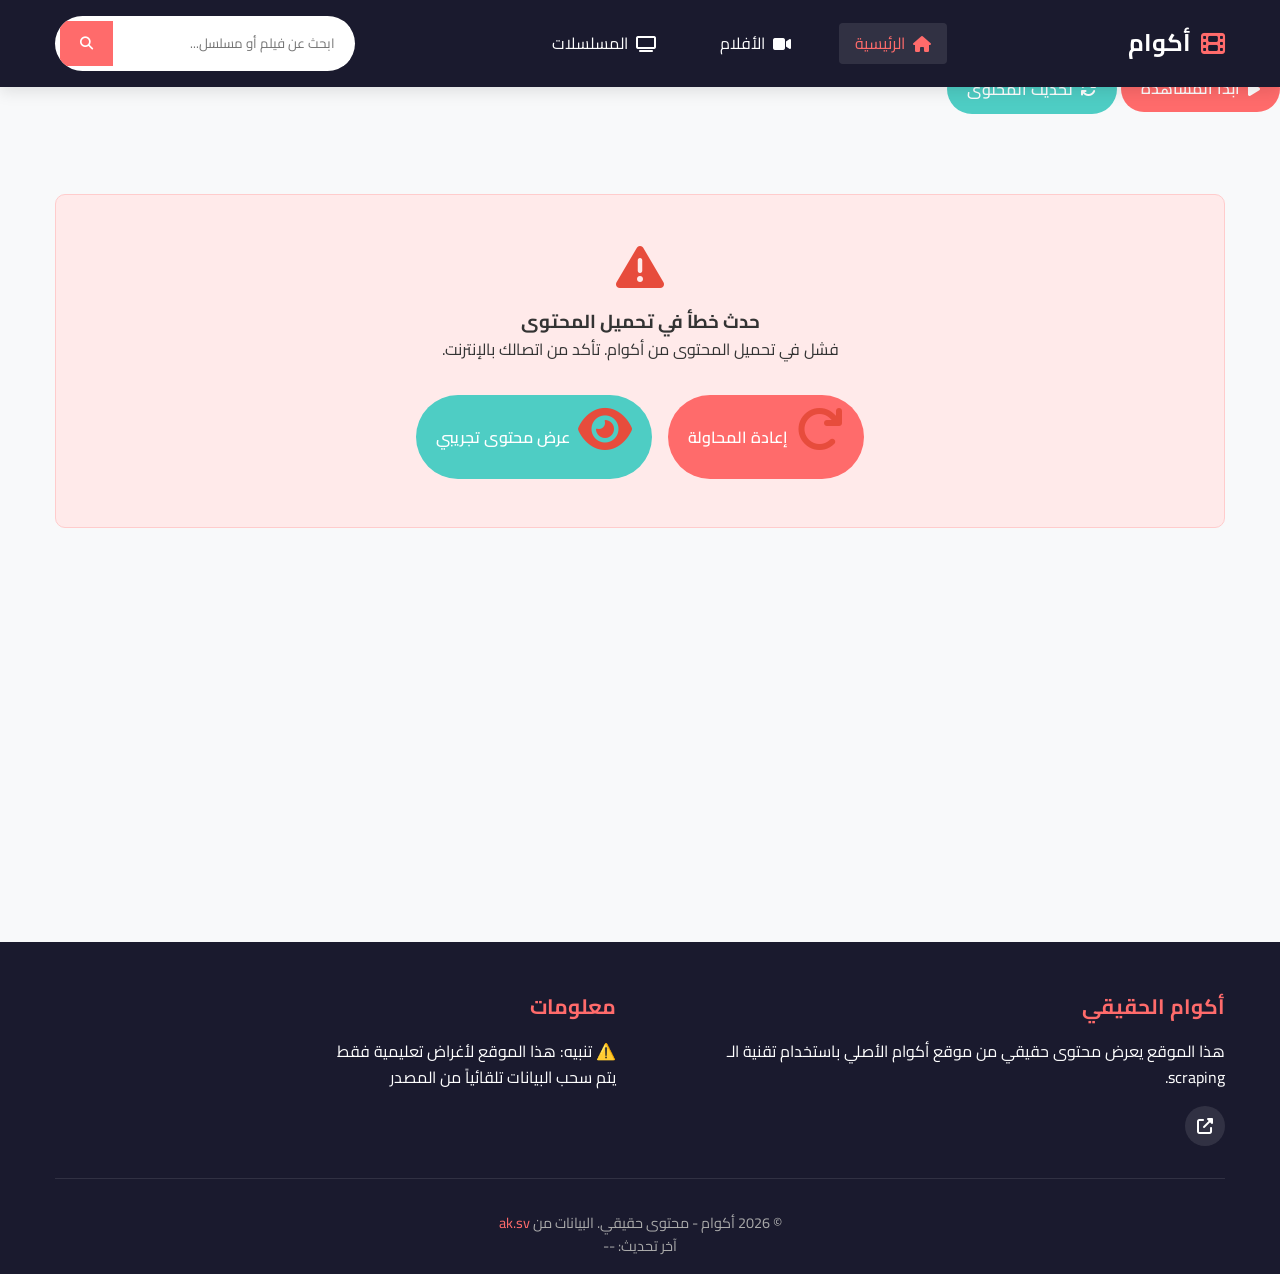
<file: index.html>
<!DOCTYPE html>
<html lang="ar" dir="rtl">
<head>
    <meta charset="UTF-8">
    <meta name="viewport" content="width=device-width, initial-scale=1.0">
    <title>أكوام - مشاهدة الأفلام والمسلسلات مجاناً</title>
    <link rel="stylesheet" href="css/style.css">
    <link rel="stylesheet" href="css/responsive.css">
    <link rel="stylesheet" href="https://cdnjs.cloudflare.com/ajax/libs/font-awesome/6.4.0/css/all.min.css">
    <link href="https://fonts.googleapis.com/css2?family=Cairo:wght@300;400;600;700&display=swap" rel="stylesheet">
    <link rel="icon" href="assets/images/favicon.ico" type="image/x-icon">
</head>
<body>
    <!-- Header -->
    <header class="header">
        <nav class="navbar">
            <div class="container">
                <div class="nav-brand">
                    <a href="index.html" class="logo">
                        <i class="fas fa-film"></i>
                        <span>أكوام</span>
                    </a>
                </div>
                
                <div class="nav-menu">
                    <ul class="nav-links">
                        <li><a href="index.html" class="active"><i class="fas fa-home"></i> الرئيسية</a></li>
                        <li><a href="movies.html"><i class="fas fa-video"></i> الأفلام</a></li>
                        <li><a href="series.html"><i class="fas fa-tv"></i> المسلسلات</a></li>
                    </ul>
                </div>
                
                <div class="nav-search">
                    <div class="search-box">
                        <input type="text" id="searchInput" placeholder="ابحث عن فيلم أو مسلسل...">
                        <button onclick="searchContent()"><i class="fas fa-search"></i></button>
                    </div>
                </div>
                
                <button class="mobile-toggle" onclick="toggleMenu()">
                    <i class="fas fa-bars"></i>
                </button>
            </div>
        </nav>
    </header>

    <!-- Hero Section -->
    <section class="hero">
        <div class="hero-slider">
            <div class="slide active">
                <div class="slide-content">
                    <h1 class="hero-title">أكوام - مشاهدة حقيقية</h1>
                    <p class="hero-subtitle">محتوى حقيقي من موقع أكوام الأصلي - أفلام ومسلسلات حديثة</p>
                    <div class="hero-buttons">
                        <a href="#content" class="btn btn-primary"><i class="fas fa-play"></i> ابدأ المشاهدة</a>
                        <button onclick="loadRealContent()" class="btn btn-secondary">
                            <i class="fas fa-sync"></i> تحديث المحتوى
                        </button>
                    </div>
                </div>
            </div>
        </div>
    </section>

    <!-- Main Content -->
    <main class="main-content">
        <div class="container">
            <!-- Loading Indicator -->
            <div id="loadingIndicator" class="loading-spinner">
                <div class="spinner"></div>
                <p>جاري تحميل المحتوى من أكوام...</p>
            </div>

            <!-- Content Sections -->
            <div id="contentSections"></div>

            <!-- Error Message -->
            <div id="errorMessage" class="error-message" style="display: none;">
                <i class="fas fa-exclamation-triangle"></i>
                <h3>حدث خطأ في تحميل المحتوى</h3>
                <p>قد يكون هناك مشكلة في الاتصال أو تم حظر الموقع. حاول:</p>
                <div class="error-actions">
                    <button onclick="loadRealContent()" class="btn btn-primary">
                        <i class="fas fa-redo"></i> إعادة المحاولة
                    </button>
                    <button onclick="useFallbackContent()" class="btn btn-secondary">
                        <i class="fas fa-eye"></i> عرض محتوى تجريبي
                    </button>
                </div>
            </div>
        </div>
    </main>

    <!-- Footer -->
    <footer class="footer">
        <div class="container">
            <div class="footer-content">
                <div class="footer-section">
                    <h3>أكوام الحقيقي</h3>
                    <p>هذا الموقع يعرض محتوى حقيقي من موقع أكوام الأصلي باستخدام تقنية الـ scraping.</p>
                    <div class="social-links">
                        <a href="https://ak.sv" target="_blank" title="الموقع الأصلي">
                            <i class="fas fa-external-link-alt"></i>
                        </a>
                    </div>
                </div>
                
                <div class="footer-section">
                    <h3>معلومات</h3>
                    <p>⚠️ تنبيه: هذا الموقع لأغراض تعليمية فقط</p>
                    <p>يتم سحب البيانات تلقائياً من المصدر</p>
                </div>
            </div>
            
            <div class="footer-bottom">
                <p>© 2024 أكوام - محتوى حقيقي. البيانات من <a href="https://ak.sv" target="_blank">ak.sv</a></p>
                <p>آخر تحديث: <span id="lastUpdate">--</span></p>
            </div>
        </div>
    </footer>

    <!-- JavaScript -->
    <script src="js/main.js"></script>
    <script src="js/scraper.js"></script>
    <script>
        // Global variables
        let akwamData = null;
        const lastUpdateElement = document.getElementById('lastUpdate');

        // Load real content on page load
        document.addEventListener('DOMContentLoaded', function() {
            updateLastUpdateTime();
            loadRealContent();
            
            // Auto-refresh every 30 minutes
            setInterval(loadRealContent, 30 * 60 * 1000);
        });

        async function loadRealContent() {
            showLoading(true);
            hideError();
            
            try {
                // Fetch real data from Akwam
                akwamData = await akwamScraper.fetchHomePage();
                
                if (akwamData && akwamData.sections && akwamData.sections.length > 0) {
                    renderContent(akwamData);
                    updateLastUpdateTime();
                } else {
                    throw new Error('No data received');
                }
                
            } catch (error) {
                console.error('Failed to load content:', error);
                showError('فشل في تحميل المحتوى من أكوام. تأكد من اتصالك بالإنترنت.');
            } finally {
                showLoading(false);
            }
        }

        function renderContent(data) {
            const container = document.getElementById('contentSections');
            let html = '';
            
            data.sections.forEach(section => {
                if (section.items && section.items.length > 0) {
                    html += `
                        <section class="section">
                            <div class="section-header">
                                <h2 class="section-title">
                                    <i class="fas fa-${getSectionIcon(section.type)}"></i> ${section.title}
                                </h2>
                                <a href="#" onclick="viewAll('${section.type}')" class="view-all">
                                    عرض الكل <i class="fas fa-arrow-left"></i>
                                </a>
                            </div>
                            <div class="movies-grid">
                                ${section.items.map(item => `
                                    <div class="movie-card">
                                        <a href="watch.html?url=${encodeURIComponent(item.url)}&type=${item.type}" 
                                           onclick="previewContent(event, '${item.url}', '${item.type}')">
                                            <div class="movie-poster">
                                                ${item.poster ? 
                                                    `<img src="${item.poster}" alt="${item.title}" 
                                                         onerror="this.src='https://via.placeholder.com/300x450/333/666?text=${encodeURIComponent(item.title)}'">` :
                                                    `<div class="no-poster">${item.title.substring(0, 20)}</div>`
                                                }
                                                <div class="movie-overlay">
                                                    <i class="fas fa-play"></i>
                                                </div>
                                                ${item.quality ? `<span class="movie-quality">${item.quality}</span>` : ''}
                                                ${item.year ? `<span class="movie-year">${item.year}</span>` : ''}
                                            </div>
                                            <div class="movie-info">
                                                <h3 class="movie-title" title="${item.title}">
                                                    ${item.title.length > 30 ? item.title.substring(0, 30) + '...' : item.title}
                                                </h3>
                                                <div class="movie-meta">
                                                    <span class="movie-type">${getTypeArabic(item.type)}</span>
                                                    ${item.year ? `<span>${item.year}</span>` : ''}
                                                </div>
                                            </div>
                                        </a>
                                    </div>
                                `).join('')}
                            </div>
                        </section>
                    `;
                }
            });
            
            container.innerHTML = html || '<p class="no-content">لا يوجد محتوى متاح حالياً</p>';
        }

        function previewContent(event, url, type) {
            event.preventDefault();
            
            // Show loading for preview
            const card = event.target.closest('.movie-card');
            if (card) {
                const overlay = card.querySelector('.movie-overlay');
                overlay.innerHTML = '<i class="fas fa-spinner fa-spin"></i>';
                
                // Fetch details and redirect
                setTimeout(() => {
                    window.location.href = `watch.html?url=${encodeURIComponent(url)}&type=${type}`;
                }, 500);
            }
        }

        function searchContent() {
            const query = document.getElementById('searchInput').value.trim();
            if (query) {
                window.location.href = `search.html?q=${encodeURIComponent(query)}`;
            }
        }

        function viewAll(type) {
            if (type === 'movies') {
                window.location.href = 'movies.html';
            } else if (type === 'series') {
                window.location.href = 'series.html';
            } else {
                // Generic view all
                window.location.href = `search.html?type=${type}`;
            }
        }

        function getSectionIcon(type) {
            switch(type) {
                case 'movies': return 'film';
                case 'series': return 'tv';
                case 'featured': return 'star';
                default: return 'video';
            }
        }

        function getTypeArabic(type) {
            switch(type) {
                case 'movie': return 'فيلم';
                case 'series': return 'مسلسل';
                case 'featured': return 'مميز';
                default: return type;
            }
        }

        function showLoading(show) {
            const loader = document.getElementById('loadingIndicator');
            loader.style.display = show ? 'block' : 'none';
            
            if (show) {
                document.getElementById('contentSections').innerHTML = '';
            }
        }

        function showError(message) {
            const errorDiv = document.getElementById('errorMessage');
            errorDiv.style.display = 'block';
            errorDiv.querySelector('p').textContent = message;
        }

        function hideError() {
            document.getElementById('errorMessage').style.display = 'none';
        }

        function useFallbackContent() {
            // Use fallback data
            akwamData = akwamScraper.getFallbackData();
            renderContent(akwamData);
            hideError();
            showLoading(false);
        }

        function updateLastUpdateTime() {
            const now = new Date();
            const timeString = now.toLocaleTimeString('ar-SA');
            const dateString = now.toLocaleDateString('ar-SA');
            lastUpdateElement.textContent = `${dateString} ${timeString}`;
        }

        // Enter key search
        document.getElementById('searchInput').addEventListener('keypress', function(e) {
            if (e.key === 'Enter') {
                searchContent();
            }
        });
    </script>
</body>
</html>
</file>
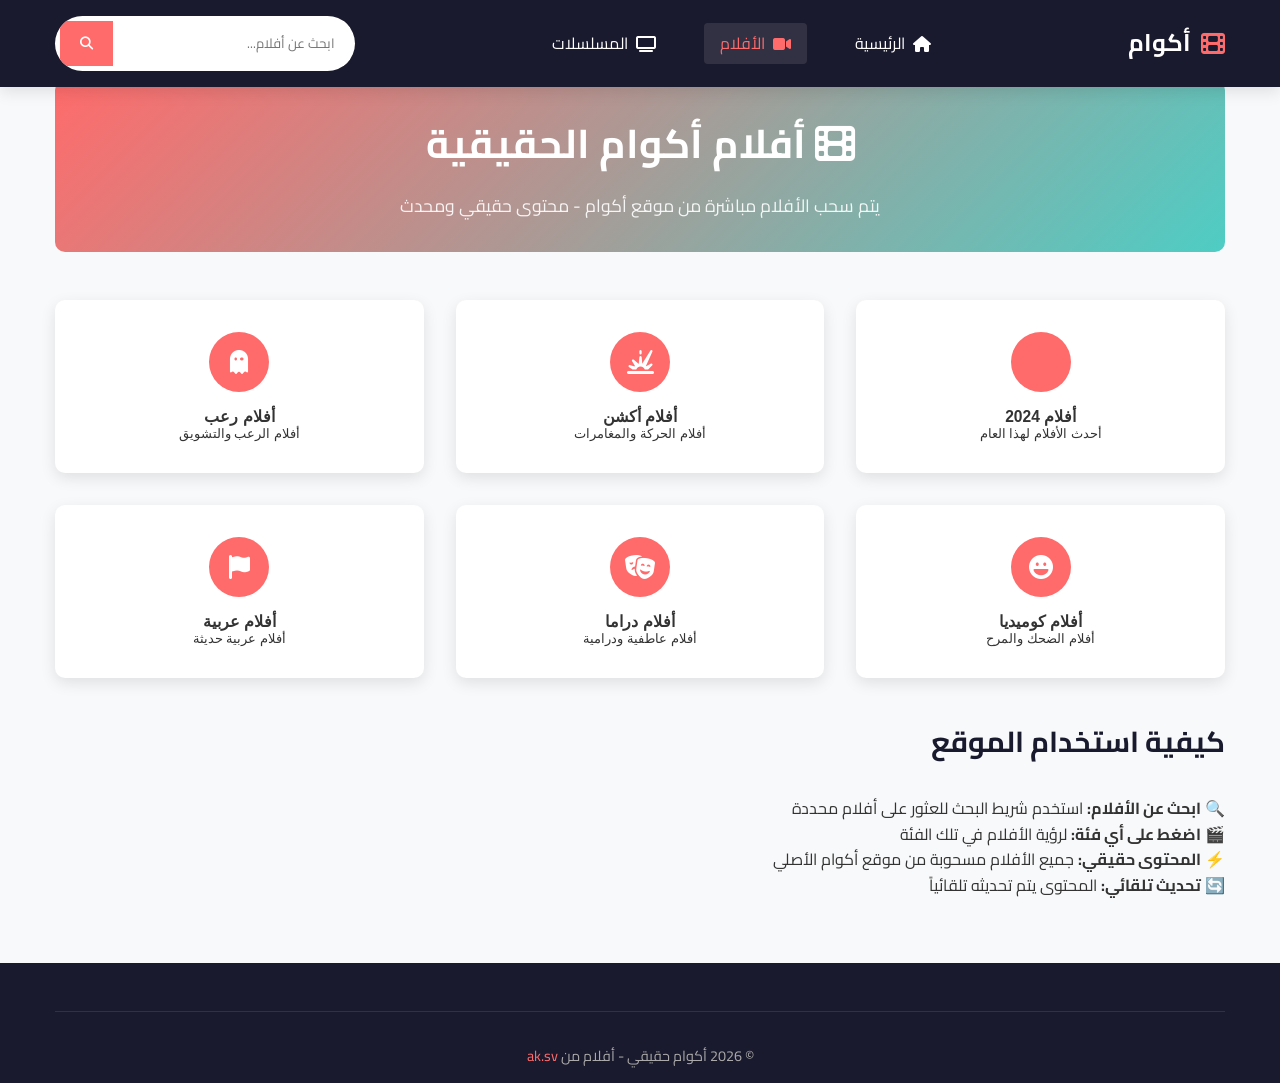
<file: movies.html>
<!DOCTYPE html>
<html lang="ar" dir="rtl">
<head>
    <meta charset="UTF-8">
    <meta name="viewport" content="width=device-width, initial-scale=1.0">
    <title>الأفلام - أكوام حقيقي</title>
    <link rel="stylesheet" href="css/style.css">
    <link rel="stylesheet" href="css/responsive.css">
    <link rel="stylesheet" href="https://cdnjs.cloudflare.com/ajax/libs/font-awesome/6.4.0/css/all.min.css">
    <link href="https://fonts.googleapis.com/css2?family=Cairo:wght@300;400;600;700&display=swap" rel="stylesheet">
    <link rel="icon" href="assets/images/favicon.ico" type="image/x-icon">
</head>
<body>
    <header class="header">
        <nav class="navbar">
            <div class="container">
                <div class="nav-brand">
                    <a href="index.html" class="logo">
                        <i class="fas fa-film"></i>
                        <span>أكوام</span>
                    </a>
                </div>
                
                <div class="nav-menu">
                    <ul class="nav-links">
                        <li><a href="index.html"><i class="fas fa-home"></i> الرئيسية</a></li>
                        <li><a href="movies.html" class="active"><i class="fas fa-video"></i> الأفلام</a></li>
                        <li><a href="series.html"><i class="fas fa-tv"></i> المسلسلات</a></li>
                    </ul>
                </div>
                
                <div class="nav-search">
                    <div class="search-box">
                        <input type="text" id="searchInput" placeholder="ابحث عن أفلام...">
                        <button onclick="search()"><i class="fas fa-search"></i></button>
                    </div>
                </div>
                
                <button class="mobile-toggle" onclick="toggleMenu()">
                    <i class="fas fa-bars"></i>
                </button>
            </div>
        </nav>
    </header>

    <main class="main-content">
        <div class="container">
            <div class="page-header">
                <h1><i class="fas fa-film"></i> أفلام أكوام الحقيقية</h1>
                <p>يتم سحب الأفلام مباشرة من موقع أكوام - محتوى حقيقي ومحدث</p>
            </div>

            <div class="categories-grid" style="margin-bottom: 40px;">
                <button onclick="searchCategory('أفلام 2024')" class="category-card">
                    <div class="category-icon">
                        <i class="fas fa-calendar-star"></i>
                    </div>
                    <h3>أفلام 2024</h3>
                    <p>أحدث الأفلام لهذا العام</p>
                </button>
                
                <button onclick="searchCategory('أفلام أكشن')" class="category-card">
                    <div class="category-icon">
                        <i class="fas fa-explosion"></i>
                    </div>
                    <h3>أفلام أكشن</h3>
                    <p>أفلام الحركة والمغامرات</p>
                </button>
                
                <button onclick="searchCategory('أفلام رعب')" class="category-card">
                    <div class="category-icon">
                        <i class="fas fa-ghost"></i>
                    </div>
                    <h3>أفلام رعب</h3>
                    <p>أفلام الرعب والتشويق</p>
                </button>
                
                <button onclick="searchCategory('أفلام كوميديا')" class="category-card">
                    <div class="category-icon">
                        <i class="fas fa-laugh"></i>
                    </div>
                    <h3>أفلام كوميديا</h3>
                    <p>أفلام الضحك والمرح</p>
                </button>
                
                <button onclick="searchCategory('أفلام دراما')" class="category-card">
                    <div class="category-icon">
                        <i class="fas fa-theater-masks"></i>
                    </div>
                    <h3>أفلام دراما</h3>
                    <p>أفلام عاطفية ودرامية</p>
                </button>
                
                <button onclick="searchCategory('أفلام عربية')" class="category-card">
                    <div class="category-icon">
                        <i class="fas fa-flag"></i>
                    </div>
                    <h3>أفلام عربية</h3>
                    <p>أفلام عربية حديثة</p>
                </button>
            </div>

            <div class="section">
                <div class="section-header">
                    <h2 class="section-title">كيفية استخدام الموقع</h2>
                </div>
                <div class="info-box">
                    <p>🔍 <strong>ابحث عن الأفلام:</strong> استخدم شريط البحث للعثور على أفلام محددة</p>
                    <p>🎬 <strong>اضغط على أي فئة:</strong> لرؤية الأفلام في تلك الفئة</p>
                    <p>⚡ <strong>المحتوى حقيقي:</strong> جميع الأفلام مسحوبة من موقع أكوام الأصلي</p>
                    <p>🔄 <strong>تحديث تلقائي:</strong> المحتوى يتم تحديثه تلقائياً</p>
                </div>
            </div>
        </div>
    </main>

    <footer class="footer">
        <div class="container">
            <div class="footer-bottom">
                <p>© 2024 أكوام حقيقي - أفلام من <a href="https://ak.sv" target="_blank">ak.sv</a></p>
            </div>
        </div>
    </footer>

    <script src="js/main.js"></script>
    <script>
        function searchCategory(category) {
            window.location.href = `search.html?q=${encodeURIComponent(category)}`;
        }
        
        function search() {
            const query = document.getElementById('searchInput').value;
            if (query.trim() !== '') {
                window.location.href = `search.html?q=${encodeURIComponent(query)}`;
            }
        }
        
        document.getElementById('searchInput').addEventListener('keypress', function(e) {
            if (e.key === 'Enter') {
                search();
            }
        });
    </script>
</body>
</html>
</file>
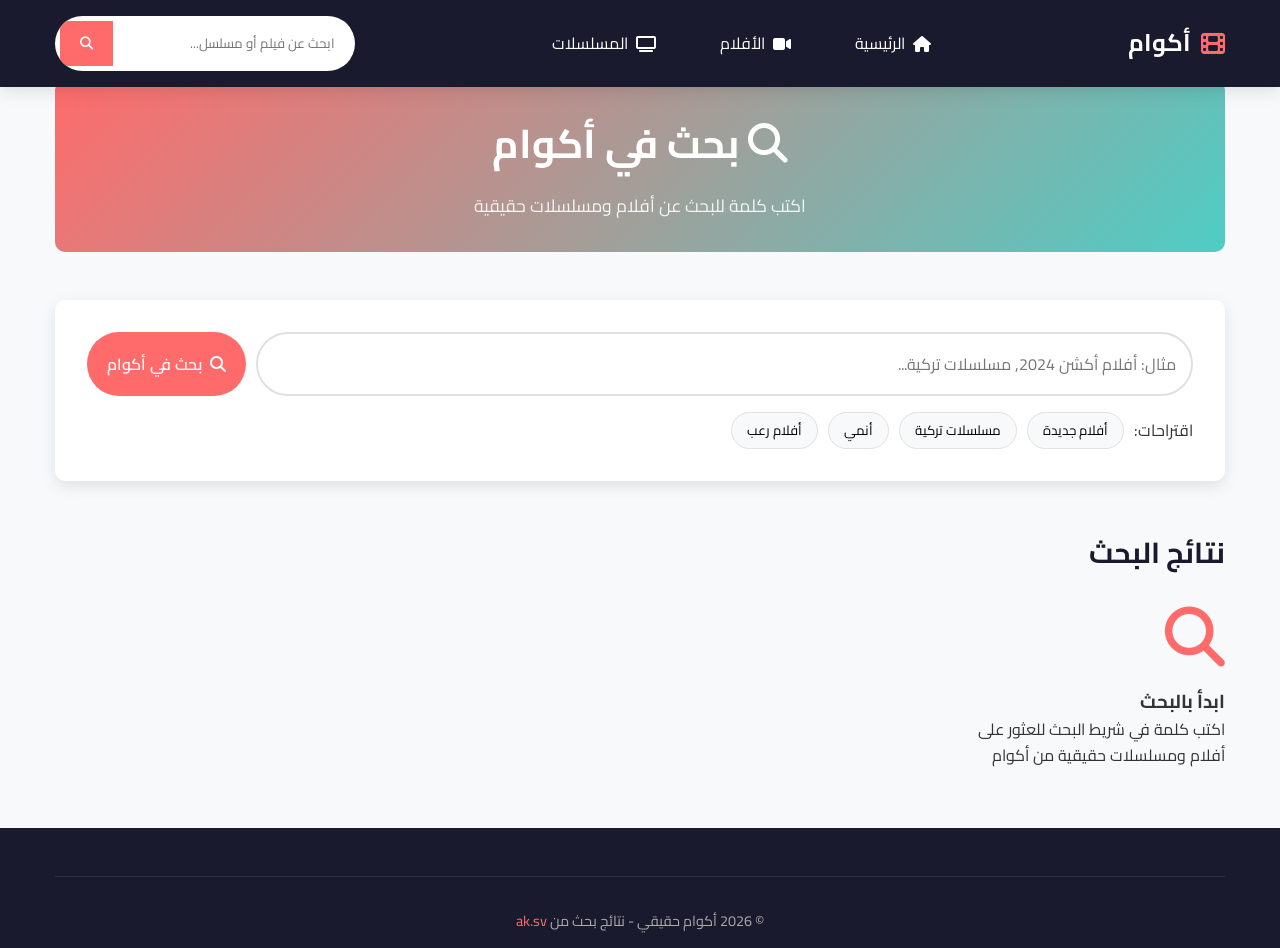
<file: search.html>
<!DOCTYPE html>
<html lang="ar" dir="rtl">
<head>
    <meta charset="UTF-8">
    <meta name="viewport" content="width=device-width, initial-scale=1.0">
    <title>بحث - أكوام حقيقي</title>
    <link rel="stylesheet" href="css/style.css">
    <link rel="stylesheet" href="css/responsive.css">
    <link rel="stylesheet" href="https://cdnjs.cloudflare.com/ajax/libs/font-awesome/6.4.0/css/all.min.css">
    <link href="https://fonts.googleapis.com/css2?family=Cairo:wght@300;400;600;700&display=swap" rel="stylesheet">
    <link rel="icon" href="assets/images/favicon.ico" type="image/x-icon">
</head>
<body>
    <header class="header">
        <nav class="navbar">
            <div class="container">
                <div class="nav-brand">
                    <a href="index.html" class="logo">
                        <i class="fas fa-film"></i>
                        <span>أكوام</span>
                    </a>
                </div>
                
                <div class="nav-menu">
                    <ul class="nav-links">
                        <li><a href="index.html"><i class="fas fa-home"></i> الرئيسية</a></li>
                        <li><a href="movies.html"><i class="fas fa-video"></i> الأفلام</a></li>
                        <li><a href="series.html"><i class="fas fa-tv"></i> المسلسلات</a></li>
                    </ul>
                </div>
                
                <div class="nav-search">
                    <div class="search-box">
                        <input type="text" id="searchInput" placeholder="ابحث عن فيلم أو مسلسل...">
                        <button onclick="performSearch()"><i class="fas fa-search"></i></button>
                    </div>
                </div>
                
                <button class="mobile-toggle" onclick="toggleMenu()">
                    <i class="fas fa-bars"></i>
                </button>
            </div>
        </nav>
    </header>

    <main class="main-content">
        <div class="container">
            <!-- Search Header -->
            <div class="page-header">
                <h1><i class="fas fa-search"></i> بحث في أكوام</h1>
                <p id="searchStatus">اكتب كلمة للبحث عن أفلام ومسلسلات حقيقية</p>
            </div>

            <!-- Search Form -->
            <div class="search-form">
                <div class="search-box-large">
                    <input type="text" id="mainSearchInput" placeholder="مثال: أفلام أكشن 2024, مسلسلات تركية...">
                    <button onclick="performMainSearch()" class="btn btn-primary">
                        <i class="fas fa-search"></i> بحث في أكوام
                    </button>
                </div>
                
                <div class="search-suggestions">
                    <span>اقتراحات:</span>
                    <button onclick="searchSuggestion('أفلام جديدة')">أفلام جديدة</button>
                    <button onclick="searchSuggestion('مسلسلات تركية')">مسلسلات تركية</button>
                    <button onclick="searchSuggestion('أنمي')">أنمي</button>
                    <button onclick="searchSuggestion('أفلام رعب')">أفلام رعب</button>
                </div>
            </div>

            <!-- Search Results -->
            <div class="section">
                <div class="section-header">
                    <h2 class="section-title" id="resultsTitle">نتائج البحث</h2>
                    <div class="search-stats" id="searchStats"></div>
                </div>
                
                <div class="loading-spinner" id="searchLoading" style="display: none;">
                    <div class="spinner"></div>
                    <p>جاري البحث في أكوام...</p>
                </div>
                
                <div class="movies-grid" id="searchResults">
                    <!-- Results will be loaded here -->
                    <div class="no-results" id="noResults">
                        <i class="fas fa-search" style="font-size: 60px; color: var(--primary-color); margin-bottom: 20px;"></i>
                        <h3>ابدأ بالبحث</h3>
                        <p>اكتب كلمة في شريط البحث للعثور على أفلام ومسلسلات حقيقية من أكوام</p>
                    </div>
                </div>
                
                <!-- Pagination -->
                <div class="pagination" id="pagination" style="display: none;"></div>
            </div>
        </div>
    </main>

    <footer class="footer">
        <div class="container">
            <div class="footer-bottom">
                <p>© 2024 أكوام حقيقي - نتائج بحث من <a href="https://ak.sv" target="_blank">ak.sv</a></p>
            </div>
        </div>
    </footer>

    <script src="js/main.js"></script>
    <script src="js/scraper.js"></script>
    <script>
        // Global variables
        let currentQuery = '';
        let currentPage = 1;
        let totalPages = 1;
        let searchResults = [];

        document.addEventListener('DOMContentLoaded', function() {
            // Get search query from URL
            const urlParams = new URLSearchParams(window.location.search);
            const query = urlParams.get('q');
            const page = parseInt(urlParams.get('page')) || 1;
            
            if (query) {
                currentQuery = decodeURIComponent(query);
                currentPage = page;
                document.getElementById('mainSearchInput').value = currentQuery;
                performSearch(currentQuery, page);
            }
            
            // Setup enter key for search
            document.getElementById('mainSearchInput').addEventListener('keypress', function(e) {
                if (e.key === 'Enter') {
                    performMainSearch();
                }
            });
            
            document.getElementById('searchInput').addEventListener('keypress', function(e) {
                if (e.key === 'Enter') {
                    performSearchFromHeader();
                }
            });
        });

        async function performSearch(query = null, page = 1) {
            const searchQuery = query || document.getElementById('mainSearchInput').value.trim();
            
            if (!searchQuery) {
                showMessage('يرجى إدخال كلمة للبحث');
                return;
            }
            
            // Update URL
            const newUrl = new URL(window.location);
            newUrl.searchParams.set('q', encodeURIComponent(searchQuery));
            if (page > 1) newUrl.searchParams.set('page', page);
            window.history.replaceState({}, '', newUrl);
            
            // Update UI
            currentQuery = searchQuery;
            currentPage = page;
            document.getElementById('searchStatus').textContent = `جاري البحث عن: "${searchQuery}"`;
            document.getElementById('resultsTitle').textContent = `نتائج البحث: "${searchQuery}"`;
            showLoading(true);
            clearResults();
            
            try {
                // Perform real search using scraper
                const result = await akwamScraper.search(searchQuery, page);
                
                if (result.items && result.items.length > 0) {
                    searchResults = result.items;
                    totalPages = result.pagination.total || 1;
                    
                    renderResults(result.items);
                    updateSearchStats(result.items.length, page, totalPages);
                    
                    if (totalPages > 1) {
                        renderPagination();
                    }
                } else {
                    showNoResults(searchQuery);
                }
                
            } catch (error) {
                console.error('Search error:', error);
                showError('فشل في البحث. حاول مرة أخرى.');
            } finally {
                showLoading(false);
            }
        }

        function performMainSearch() {
            const query = document.getElementById('mainSearchInput').value.trim();
            if (query) {
                performSearch(query, 1);
            }
        }

        function performSearchFromHeader() {
            const query = document.getElementById('searchInput').value.trim();
            if (query) {
                window.location.href = `search.html?q=${encodeURIComponent(query)}`;
            }
        }

        function searchSuggestion(text) {
            document.getElementById('mainSearchInput').value = text;
            performSearch(text, 1);
        }

        function renderResults(items) {
            const container = document.getElementById('searchResults');
            
            if (items.length === 0) {
                showNoResults(currentQuery);
                return;
            }
            
            const html = items.map(item => `
                <div class="movie-card">
                    <a href="watch.html?url=${encodeURIComponent(item.url)}&type=${item.type}" 
                       onclick="previewSearchResult(event, '${item.url}', '${item.type}')">
                        <div class="movie-poster">
                            ${item.poster ? 
                                `<img src="${item.poster}" alt="${item.title}" 
                                     onerror="this.src='https://via.placeholder.com/300x450/333/666?text=${encodeURIComponent(item.title.substring(0, 20))}'">` :
                                `<div class="no-poster">${item.title.substring(0, 20)}</div>`
                            }
                            <div class="movie-overlay">
                                <i class="fas fa-play"></i>
                            </div>
                            ${item.quality ? `<span class="movie-quality">${item.quality}</span>` : ''}
                            ${item.year ? `<span class="movie-year">${item.year}</span>` : ''}
                        </div>
                        <div class="movie-info">
                            <h3 class="movie-title" title="${item.title}">
                                ${item.title.length > 30 ? item.title.substring(0, 30) + '...' : item.title}
                            </h3>
                            <div class="movie-meta">
                                <span class="movie-type">${getTypeArabic(item.type)}</span>
                                ${item.year ? `<span>${item.year}</span>` : ''}
                            </div>
                            <div class="movie-tags">
                                ${item.quality ? `<span class="movie-tag">${item.quality}</span>` : ''}
                            </div>
                        </div>
                    </a>
                </div>
            `).join('');
            
            container.innerHTML = html;
            document.getElementById('noResults').style.display = 'none';
        }

        function previewSearchResult(event, url, type) {
            event.preventDefault();
            
            const card = event.target.closest('.movie-card');
            if (card) {
                const overlay = card.querySelector('.movie-overlay');
                const originalHTML = overlay.innerHTML;
                overlay.innerHTML = '<i class="fas fa-spinner fa-spin"></i>';
                
                setTimeout(() => {
                    window.location.href = `watch.html?url=${encodeURIComponent(url)}&type=${type}`;
                }, 500);
            }
        }

        function renderPagination() {
            const container = document.getElementById('pagination');
            let html = '';
            
            // Previous button
            html += `
                <button class="pagination-btn ${currentPage === 1 ? 'disabled' : ''}" 
                        ${currentPage === 1 ? 'disabled' : ''}
                        onclick="goToPage(${currentPage - 1})">
                    <i class="fas fa-chevron-right"></i> السابق
                </button>
            `;
            
            // Page numbers
            const maxPagesToShow = 5;
            let startPage = Math.max(1, currentPage - Math.floor(maxPagesToShow / 2));
            let endPage = Math.min(totalPages, startPage + maxPagesToShow - 1);
            
            if (endPage - startPage + 1 < maxPagesToShow) {
                startPage = Math.max(1, endPage - maxPagesToShow + 1);
            }
            
            for (let i = startPage; i <= endPage; i++) {
                html += `
                    <button class="pagination-btn ${i === currentPage ? 'active' : ''}" 
                            onclick="goToPage(${i})">
                        ${i}
                    </button>
                `;
            }
            
            // Next button
            html += `
                <button class="pagination-btn ${currentPage === totalPages ? 'disabled' : ''}" 
                        ${currentPage === totalPages ? 'disabled' : ''}
                        onclick="goToPage(${currentPage + 1})">
                    التالي <i class="fas fa-chevron-left"></i>
                </button>
            `;
            
            container.innerHTML = html;
            container.style.display = 'flex';
        }

        function goToPage(page) {
            if (page >= 1 && page <= totalPages && page !== currentPage) {
                performSearch(currentQuery, page);
            }
        }

        function updateSearchStats(count, page, total) {
            const stats = document.getElementById('searchStats');
            stats.innerHTML = `
                <span>${count} نتيجة</span>
                ${total > 1 ? `<span>الصفحة ${page} من ${total}</span>` : ''}
            `;
        }

        function showLoading(show) {
            document.getElementById('searchLoading').style.display = show ? 'block' : 'none';
        }

        function clearResults() {
            document.getElementById('searchResults').innerHTML = '';
            document.getElementById('pagination').style.display = 'none';
            document.getElementById('searchStats').innerHTML = '';
        }

        function showNoResults(query) {
            const container = document.getElementById('searchResults');
            container.innerHTML = `
                <div class="no-results" style="grid-column: 1 / -1; text-align: center; padding: 50px;">
                    <i class="fas fa-search" style="font-size: 60px; color: var(--primary-color); margin-bottom: 20px;"></i>
                    <h3>لا توجد نتائج لـ "${query}"</h3>
                    <p>حاول البحث بكلمات مختلفة أو تصفح المحتوى المتاح</p>
                    <div style="margin-top: 30px; display: flex; gap: 15px; justify-content: center; flex-wrap: wrap;">
                        <button onclick="searchSuggestion('أفلام 2024')" class="btn btn-primary">
                            أفلام 2024
                        </button>
                        <button onclick="searchSuggestion('مسلسلات')" class="btn btn-secondary">
                            مسلسلات
                        </button>
                        <button onclick="window.location.href='index.html'" class="btn btn-secondary">
                            <i class="fas fa-home"></i> الرئيسية
                        </button>
                    </div>
                </div>
            `;
        }

        function showMessage(message) {
            alert(message);
        }

        function showError(message) {
            const container = document.getElementById('searchResults');
            container.innerHTML = `
                <div class="no-results" style="grid-column: 1 / -1; text-align: center; padding: 50px;">
                    <i class="fas fa-exclamation-triangle" style="font-size: 60px; color: #e74c3c; margin-bottom: 20px;"></i>
                    <h3>${message}</h3>
                    <p>قد يكون هناك مشكلة في الاتصال. حاول:</p>
                    <div style="margin-top: 30px; display: flex; gap: 15px; justify-content: center; flex-wrap: wrap;">
                        <button onclick="location.reload()" class="btn btn-primary">
                            <i class="fas fa-redo"></i> إعادة المحاولة
                        </button>
                        <button onclick="window.location.href='index.html'" class="btn btn-secondary">
                            <i class="fas fa-home"></i> العودة
                        </button>
                    </div>
                </div>
            `;
        }

        function getTypeArabic(type) {
            switch(type) {
                case 'movie': return 'فيلم';
                case 'series': return 'مسلسل';
                default: return type;
            }
        }
    </script>
</body>
</html>
</file>
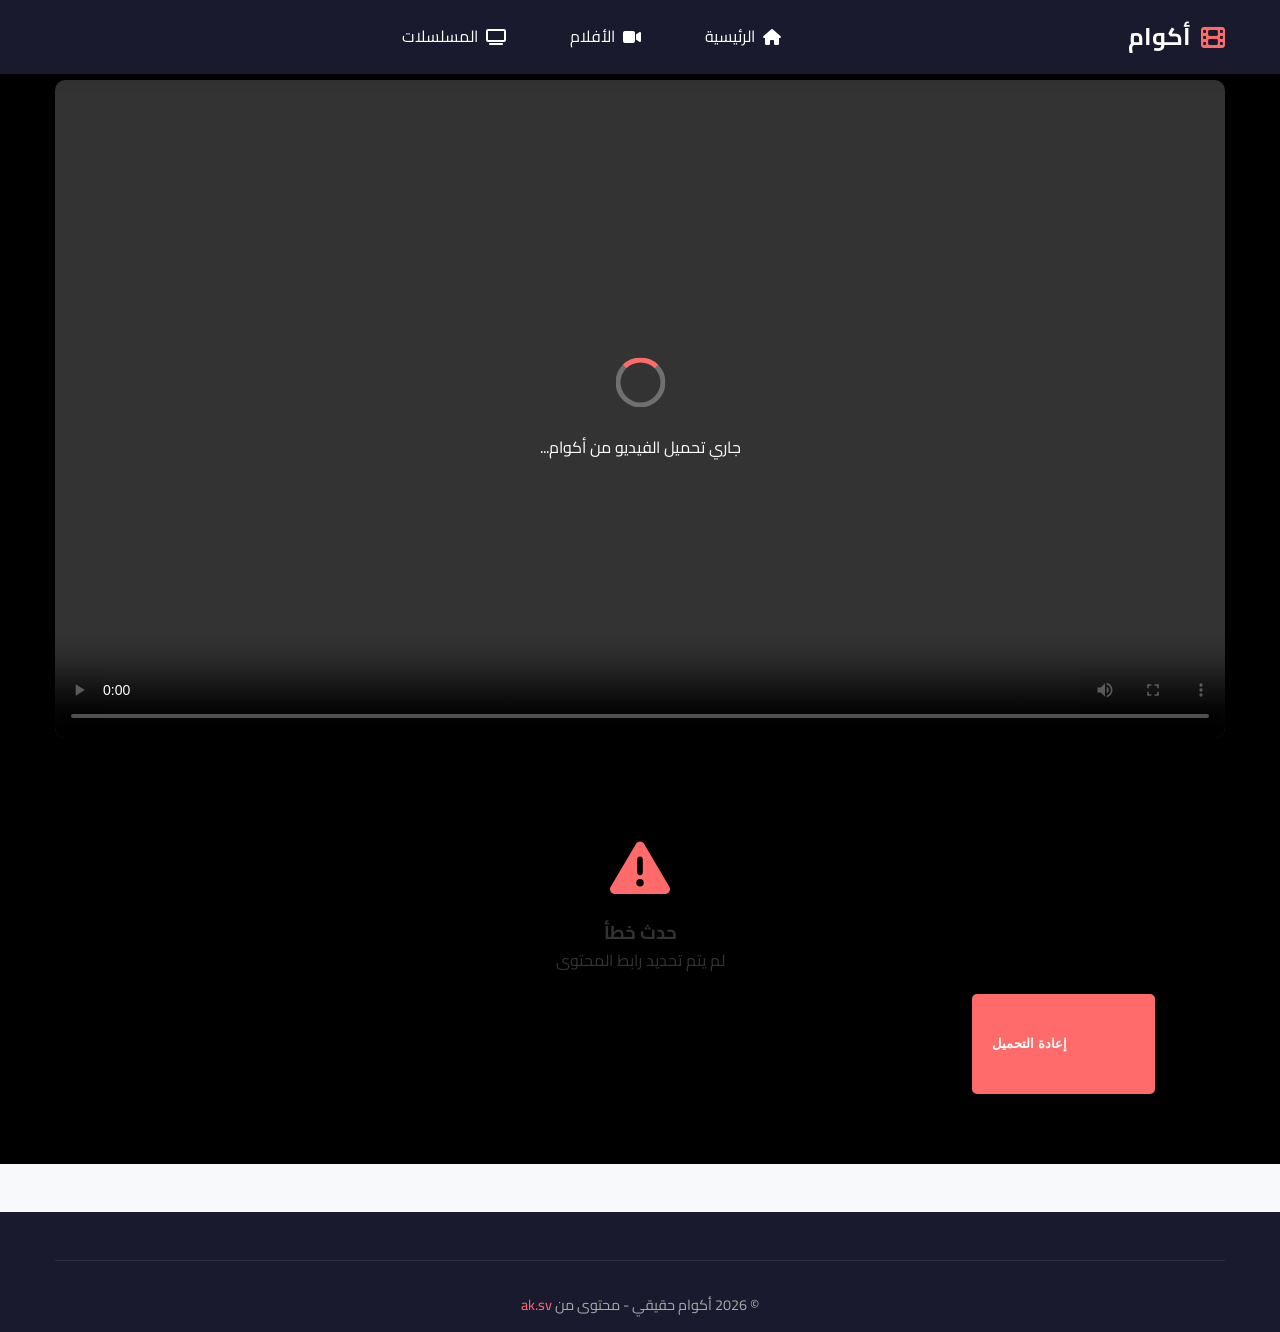
<file: watch.html>
<!DOCTYPE html>
<html lang="ar" dir="rtl">
<head>
    <meta charset="UTF-8">
    <meta name="viewport" content="width=device-width, initial-scale=1.0">
    <title>مشاهدة - أكوام حقيقي</title>
    <link rel="stylesheet" href="css/style.css">
    <link rel="stylesheet" href="css/responsive.css">
    <link rel="stylesheet" href="https://cdnjs.cloudflare.com/ajax/libs/font-awesome/6.4.0/css/all.min.css">
    <link href="https://fonts.googleapis.com/css2?family=Cairo:wght@300;400;600;700&display=swap" rel="stylesheet">
    <link rel="icon" href="assets/images/favicon.ico" type="image/x-icon">
    <style>
        .watch-container {
            padding-top: 80px;
            background: #000;
            min-height: 100vh;
        }
        
        .video-player {
            max-width: 1200px;
            margin: 0 auto 30px;
            background: #000;
            border-radius: 10px;
            overflow: hidden;
            box-shadow: 0 10px 30px rgba(0, 0, 0, 0.5);
            position: relative;
        }
        
        .video-wrapper {
            position: relative;
            padding-bottom: 56.25%; /* 16:9 Aspect Ratio */
            height: 0;
            background: #000;
        }
        
        .video-wrapper video {
            position: absolute;
            top: 0;
            left: 0;
            width: 100%;
            height: 100%;
        }
        
        .loading-player {
            position: absolute;
            top: 50%;
            left: 50%;
            transform: translate(-50%, -50%);
            color: white;
            text-align: center;
            z-index: 10;
        }
        
        .loading-player .spinner {
            width: 50px;
            height: 50px;
            border: 5px solid rgba(255,255,255,0.3);
            border-top: 5px solid var(--primary-color);
            border-radius: 50%;
            animation: spin 1s linear infinite;
            margin: 0 auto 20px;
        }
        
        @keyframes spin {
            0% { transform: rotate(0deg); }
            100% { transform: rotate(360deg); }
        }
        
        .video-info {
            max-width: 1200px;
            margin: 0 auto;
            background: var(--bg-light);
            padding: 30px;
            border-radius: 10px;
            margin-bottom: 30px;
        }
        
        .video-title {
            font-size: 28px;
            margin-bottom: 15px;
            color: var(--text-color);
        }
        
        .video-meta {
            display: flex;
            gap: 20px;
            margin-bottom: 20px;
            color: var(--text-secondary);
            font-size: 14px;
            flex-wrap: wrap;
        }
        
        .video-meta span {
            display: flex;
            align-items: center;
            gap: 5px;
        }
        
        .video-description {
            line-height: 1.8;
            color: var(--text-secondary);
            margin-bottom: 30px;
        }
        
        .quality-selector {
            margin-top: 30px;
        }
        
        .quality-selector h3 {
            margin-bottom: 15px;
            color: var(--text-color);
            display: flex;
            align-items: center;
            gap: 10px;
        }
        
        .quality-buttons {
            display: flex;
            gap: 10px;
            flex-wrap: wrap;
        }
        
        .quality-btn {
            padding: 10px 20px;
            background: var(--bg-dark);
            border: 2px solid var(--border-color);
            color: var(--text-color);
            border-radius: 5px;
            cursor: pointer;
            transition: all 0.3s;
            font-weight: 600;
        }
        
        .quality-btn:hover {
            border-color: var(--primary-color);
            color: var(--primary-color);
        }
        
        .quality-btn.active {
            background: var(--primary-color);
            border-color: var(--primary-color);
            color: white;
        }
        
        .episode-selector {
            margin-top: 30px;
        }
        
        .episode-selector h3 {
            margin-bottom: 15px;
            color: var(--text-color);
            display: flex;
            align-items: center;
            gap: 10px;
        }
        
        .episodes-grid {
            display: grid;
            grid-template-columns: repeat(auto-fill, minmax(80px, 1fr));
            gap: 10px;
        }
        
        .episode-btn {
            padding: 12px;
            background: var(--bg-dark);
            border: 2px solid var(--border-color);
            color: var(--text-color);
            border-radius: 5px;
            cursor: pointer;
            text-align: center;
            transition: all 0.3s;
            font-weight: 600;
            font-size: 14px;
        }
        
        .episode-btn:hover {
            border-color: var(--primary-color);
            color: var(--primary-color);
            transform: translateY(-2px);
        }
        
        .episode-btn.active {
            background: var(--primary-color);
            border-color: var(--primary-color);
            color: white;
        }
        
        .episode-btn.watched {
            opacity: 0.7;
            border-color: var(--success-color);
        }
        
        .video-controls {
            display: flex;
            gap: 10px;
            margin-top: 20px;
            flex-wrap: wrap;
        }
        
        .video-controls button {
            display: flex;
            align-items: center;
            gap: 8px;
            padding: 10px 20px;
            border: none;
            border-radius: 5px;
            cursor: pointer;
            font-weight: 600;
            transition: all 0.3s;
        }
        
        .btn-download {
            background: #2196F3;
            color: white;
        }
        
        .btn-download:hover {
            background: #1976D2;
        }
        
        .btn-share {
            background: #4CAF50;
            color: white;
        }
        
        .btn-share:hover {
            background: #388E3C;
        }
        
        .btn-favorite {
            background: #FF9800;
            color: white;
        }
        
        .btn-favorite:hover {
            background: #F57C00;
        }
        
        .btn-favorite.active {
            background: #f44336;
        }
        
        .no-sources {
            text-align: center;
            padding: 40px;
            color: var(--text-secondary);
        }
        
        .no-sources i {
            font-size: 60px;
            margin-bottom: 20px;
            color: var(--primary-color);
        }
    </style>
</head>
<body>
    <header class="header">
        <nav class="navbar">
            <div class="container">
                <div class="nav-brand">
                    <a href="index.html" class="logo">
                        <i class="fas fa-film"></i>
                        <span>أكوام</span>
                    </a>
                </div>
                
                <div class="nav-menu">
                    <ul class="nav-links">
                        <li><a href="index.html"><i class="fas fa-home"></i> الرئيسية</a></li>
                        <li><a href="movies.html"><i class="fas fa-video"></i> الأفلام</a></li>
                        <li><a href="series.html"><i class="fas fa-tv"></i> المسلسلات</a></li>
                    </ul>
                </div>
                
                <button class="mobile-toggle" onclick="toggleMenu()">
                    <i class="fas fa-bars"></i>
                </button>
            </div>
        </nav>
    </header>

    <main class="watch-container">
        <div class="container">
            <!-- Video Player -->
            <div class="video-player">
                <div class="video-wrapper">
                    <div class="loading-player" id="playerLoading">
                        <div class="spinner"></div>
                        <p>جاري تحميل الفيديو من أكوام...</p>
                    </div>
                    <video id="videoPlayer" controls>
                        <!-- Video source will be added by JavaScript -->
                    </video>
                </div>
            </div>
            
            <!-- Video Info -->
            <div class="video-info" id="videoInfo">
                <!-- Content will be loaded by JavaScript -->
            </div>
            
            <!-- Related Content -->
            <div class="related-content" id="relatedContent" style="display: none;">
                <!-- Will be loaded if available -->
            </div>
        </div>
    </main>

    <footer class="footer">
        <div class="container">
            <div class="footer-bottom">
                <p>© 2024 أكوام حقيقي - محتوى من <a href="https://ak.sv" target="_blank">ak.sv</a></p>
            </div>
        </div>
    </footer>

    <script src="js/main.js"></script>
    <script src="js/scraper.js"></script>
    <script>
        // Get content URL from query parameters
        const urlParams = new URLSearchParams(window.location.search);
        const contentUrl = urlParams.get('url');
        const contentType = urlParams.get('type') || 'movie';
        
        // Global variables
        let videoSources = [];
        let contentDetails = null;
        let currentSourceIndex = 0;

        document.addEventListener('DOMContentLoaded', async function() {
            if (!contentUrl) {
                showError('لم يتم تحديد رابط المحتوى');
                return;
            }
            
            try {
                // Show loading
                document.getElementById('playerLoading').style.display = 'block';
                
                // Fetch content details
                contentDetails = await akwamScraper.getContentDetails(contentUrl);
                
                if (!contentDetails) {
                    throw new Error('Failed to load content details');
                }
                
                // Update page title and info
                document.title = `${contentDetails.title} - أكوام`;
                renderContentInfo(contentDetails);
                
                // Fetch video sources
                videoSources = await akwamScraper.getVideoSources(contentUrl);
                
                if (videoSources.length === 0) {
                    // Try to get sources from first episode if series
                    if (contentDetails.episodes && contentDetails.episodes.length > 0) {
                        const firstEpisode = contentDetails.episodes[0];
                        videoSources = await akwamScraper.getVideoSources(firstEpisode.url);
                    }
                }
                
                if (videoSources.length > 0) {
                    setupVideoPlayer();
                } else {
                    showNoSources();
                }
                
                // Setup episode selector if series
                if (contentDetails.episodes && contentDetails.episodes.length > 0) {
                    setupEpisodeSelector();
                }
                
            } catch (error) {
                console.error('Error loading content:', error);
                showError('فشل في تحميل المحتوى. حاول مرة أخرى.');
            } finally {
                document.getElementById('playerLoading').style.display = 'none';
            }
        });

        function renderContentInfo(details) {
            const videoInfo = document.getElementById('videoInfo');
            
            let html = `
                <h1 class="video-title">${details.title}</h1>
                
                <div class="video-meta">
                    ${details.year ? `<span><i class="fas fa-calendar"></i> ${details.year}</span>` : ''}
                    <span><i class="fas fa-${details.type === 'movie' ? 'film' : 'tv'}"></i> 
                        ${details.type === 'movie' ? 'فيلم' : 'مسلسل'}
                    </span>
                    ${details.quality ? `<span><i class="fas fa-hd"></i> ${details.quality}</span>` : ''}
                </div>
                
                ${details.description ? `<p class="video-description">${details.description}</p>` : ''}
                
                <div class="video-controls">
                    <button class="btn-download" onclick="downloadVideo()">
                        <i class="fas fa-download"></i> تحميل
                    </button>
                    <button class="btn-share" onclick="shareVideo()">
                        <i class="fas fa-share"></i> مشاركة
                    </button>
                    <button class="btn-favorite" id="favoriteBtn" onclick="toggleFavorite()">
                        <i class="far fa-heart"></i> إضافة للمفضلة
                    </button>
                </div>
            `;
            
            videoInfo.innerHTML = html;
        }

        function setupVideoPlayer() {
            const videoPlayer = document.getElementById('videoPlayer');
            
            if (videoSources.length === 0) {
                showNoSources();
                return;
            }
            
            // Clear existing sources
            while (videoPlayer.firstChild) {
                videoPlayer.removeChild(videoPlayer.firstChild);
            }
            
            // Add sources
            videoSources.forEach((source, index) => {
                if (source.type.includes('video')) {
                    const sourceElement = document.createElement('source');
                    sourceElement.src = source.url;
                    sourceElement.type = source.type;
                    if (source.quality) {
                        sourceElement.setAttribute('data-quality', source.quality);
                    }
                    videoPlayer.appendChild(sourceElement);
                }
            });
            
            // Add quality selector if multiple sources
            if (videoSources.length > 1) {
                addQualitySelector();
            }
            
            // Load the video
            videoPlayer.load();
            
            // Add event listeners
            videoPlayer.addEventListener('loadeddata', function() {
                console.log('Video loaded successfully');
            });
            
            videoPlayer.addEventListener('error', function(e) {
                console.error('Video error:', e);
                tryNextSource();
            });
            
            // Add keyboard shortcuts
            setupKeyboardShortcuts();
        }

        function addQualitySelector() {
            const videoInfo = document.getElementById('videoInfo');
            const qualities = [...new Set(videoSources.map(s => s.quality || 'HD'))];
            
            let html = `
                <div class="quality-selector">
                    <h3><i class="fas fa-hd"></i> جودة الفيديو</h3>
                    <div class="quality-buttons">
            `;
            
            qualities.forEach((quality, index) => {
                html += `
                    <button class="quality-btn ${index === 0 ? 'active' : ''}" 
                            onclick="changeQuality(${index})">
                        ${quality}
                    </button>
                `;
            });
            
            html += `
                    </div>
                </div>
            `;
            
            videoInfo.querySelector('.video-controls').insertAdjacentHTML('beforebegin', html);
        }

        function changeQuality(index) {
            const videoPlayer = document.getElementById('videoPlayer');
            const sources = videoPlayer.querySelectorAll('source');
            
            if (index < sources.length) {
                // Update active button
                document.querySelectorAll('.quality-btn').forEach((btn, i) => {
                    btn.classList.toggle('active', i === index);
                });
                
                // Change source
                const currentTime = videoPlayer.currentTime;
                const wasPlaying = !videoPlayer.paused;
                
                videoPlayer.src = sources[index].src;
                videoPlayer.load();
                
                // Restore time and play state
                videoPlayer.currentTime = currentTime;
                if (wasPlaying) {
                    videoPlayer.play().catch(e => console.log('Auto-play prevented:', e));
                }
                
                showNotification(`تم تغيير الجودة إلى ${sources[index].getAttribute('data-quality') || 'HD'}`);
            }
        }

        function tryNextSource() {
            currentSourceIndex++;
            if (currentSourceIndex < videoSources.length) {
                const videoPlayer = document.getElementById('videoPlayer');
                videoPlayer.src = videoSources[currentSourceIndex].url;
                videoPlayer.load();
                showNotification(`جرب مصدر بديل ${currentSourceIndex + 1}/${videoSources.length}`);
            } else {
                showError('لا توجد مصادر فيديو تعمل');
            }
        }

        function setupEpisodeSelector() {
            const videoInfo = document.getElementById('videoInfo');
            
            let html = `
                <div class="episode-selector">
                    <h3><i class="fas fa-list"></i> قائمة الحلقات (${contentDetails.episodes.length})</h3>
                    <div class="episodes-grid">
            `;
            
            contentDetails.episodes.forEach((episode, index) => {
                html += `
                    <button class="episode-btn ${index === 0 ? 'active' : ''}" 
                            onclick="loadEpisode('${encodeURIComponent(episode.url)}', ${index})"
                            title="${episode.title}">
                        ${index + 1}
                    </button>
                `;
            });
            
            html += `
                    </div>
                </div>
            `;
            
            videoInfo.querySelector('.video-controls').insertAdjacentHTML('beforebegin', html);
        }

        async function loadEpisode(episodeUrl, episodeIndex) {
            try {
                document.getElementById('playerLoading').style.display = 'block';
                
                // Update active episode button
                document.querySelectorAll('.episode-btn').forEach((btn, index) => {
                    btn.classList.toggle('active', index === episodeIndex);
                    if (index < episodeIndex) {
                        btn.classList.add('watched');
                    }
                });
                
                // Fetch video sources for this episode
                const decodedUrl = decodeURIComponent(episodeUrl);
                videoSources = await akwamScraper.getVideoSources(decodedUrl);
                
                if (videoSources.length > 0) {
                    setupVideoPlayer();
                    
                    // Update episode title
                    const episode = contentDetails.episodes[episodeIndex];
                    document.querySelector('.video-title').textContent = episode.title;
                    
                    // Update URL
                    const newUrl = new URL(window.location);
                    newUrl.searchParams.set('url', decodedUrl);
                    window.history.replaceState({}, '', newUrl);
                    
                    showNotification(`تحميل الحلقة ${episodeIndex + 1}`);
                } else {
                    showError('لا توجد مصادر لهذه الحلقة');
                }
                
            } catch (error) {
                console.error('Error loading episode:', error);
                showError('فشل تحميل الحلقة');
            } finally {
                document.getElementById('playerLoading').style.display = 'none';
            }
        }

        function setupKeyboardShortcuts() {
            document.addEventListener('keydown', function(e) {
                const videoPlayer = document.getElementById('videoPlayer');
                if (!videoPlayer) return;
                
                // Don't trigger when typing
                if (e.target.tagName === 'INPUT' || e.target.tagName === 'TEXTAREA') return;
                
                switch(e.key.toLowerCase()) {
                    case ' ':
                    case 'k':
                        e.preventDefault();
                        videoPlayer.paused ? videoPlayer.play() : videoPlayer.pause();
                        break;
                    case 'f':
                        e.preventDefault();
                        if (videoPlayer.requestFullscreen) {
                            videoPlayer.requestFullscreen();
                        }
                        break;
                    case 'm':
                        e.preventDefault();
                        videoPlayer.muted = !videoPlayer.muted;
                        break;
                    case 'arrowright':
                        e.preventDefault();
                        videoPlayer.currentTime += 10;
                        break;
                    case 'arrowleft':
                        e.preventDefault();
                        videoPlayer.currentTime -= 10;
                        break;
                    case 'arrowup':
                        e.preventDefault();
                        videoPlayer.volume = Math.min(1, videoPlayer.volume + 0.1);
                        break;
                    case 'arrowdown':
                        e.preventDefault();
                        videoPlayer.volume = Math.max(0, videoPlayer.volume - 0.1);
                        break;
                    case 'n':
                        if (contentDetails.episodes) {
                            const currentEpisode = Array.from(document.querySelectorAll('.episode-btn'))
                                .findIndex(btn => btn.classList.contains('active'));
                            if (currentEpisode < contentDetails.episodes.length - 1) {
                                loadEpisode(encodeURIComponent(contentDetails.episodes[currentEpisode + 1].url), currentEpisode + 1);
                            }
                        }
                        break;
                    case 'p':
                        if (contentDetails.episodes) {
                            const currentEpisode = Array.from(document.querySelectorAll('.episode-btn'))
                                .findIndex(btn => btn.classList.contains('active'));
                            if (currentEpisode > 0) {
                                loadEpisode(encodeURIComponent(contentDetails.episodes[currentEpisode - 1].url), currentEpisode - 1);
                            }
                        }
                        break;
                }
            });
        }

        function downloadVideo() {
            if (videoSources.length > 0) {
                const link = document.createElement('a');
                link.href = videoSources[0].url;
                link.download = `${contentDetails.title}.mp4`;
                link.target = '_blank';
                document.body.appendChild(link);
                link.click();
                document.body.removeChild(link);
                showNotification('بدأ التحميل، قد يطلب المتصفح التأكيد');
            } else {
                showError('لا يوجد فيديو للتحميل');
            }
        }

        function shareVideo() {
            const title = contentDetails?.title || 'مشاهدة على أكوام';
            const url = window.location.href;
            
            if (navigator.share) {
                navigator.share({
                    title: title,
                    text: 'شاهد هذا المحتوى على أكوام الحقيقي',
                    url: url
                });
            } else {
                navigator.clipboard.writeText(url).then(() => {
                    showNotification('تم نسخ رابط المشاهدة');
                });
            }
        }

        function toggleFavorite() {
            const btn = document.getElementById('favoriteBtn');
            const icon = btn.querySelector('i');
            
            if (btn.classList.contains('active')) {
                btn.classList.remove('active');
                icon.className = 'far fa-heart';
                showNotification('تمت الإزالة من المفضلة');
            } else {
                btn.classList.add('active');
                icon.className = 'fas fa-heart';
                showNotification('تمت الإضافة إلى المفضلة');
            }
        }

        function showNoSources() {
            const videoInfo = document.getElementById('videoInfo');
            const noSourcesHTML = `
                <div class="no-sources">
                    <i class="fas fa-video-slash"></i>
                    <h3>لا توجد مصادر فيديو متاحة</h3>
                    <p>تعذر العثور على مصادر فيديو لهذا المحتوى.</p>
                    <p>يمكنك:</p>
                    <div class="video-controls" style="margin-top: 20px;">
                        <button class="btn-primary" onclick="window.history.back()">
                            <i class="fas fa-arrow-right"></i> العودة
                        </button>
                        <button class="btn-secondary" onclick="location.reload()">
                            <i class="fas fa-redo"></i> إعادة المحاولة
                        </button>
                    </div>
                </div>
            `;
            
            videoInfo.insertAdjacentHTML('beforeend', noSourcesHTML);
        }

        function showError(message) {
            const videoInfo = document.getElementById('videoInfo');
            const errorHTML = `
                <div class="no-sources">
                    <i class="fas fa-exclamation-triangle"></i>
                    <h3>حدث خطأ</h3>
                    <p>${message}</p>
                    <div class="video-controls" style="margin-top: 20px;">
                        <button class="btn-primary" onclick="location.reload()">
                            <i class="fas fa-redo"></i> إعادة التحميل
                        </button>
                    </div>
                </div>
            `;
            
            videoInfo.innerHTML = errorHTML;
        }

        function showNotification(message) {
            // Create notification element
            const notification = document.createElement('div');
            notification.className = 'player-notification';
            notification.textContent = message;
            notification.style.cssText = `
                position: fixed;
                bottom: 20px;
                right: 20px;
                padding: 12px 20px;
                background: var(--primary-color);
                color: white;
                border-radius: 5px;
                z-index: 10000;
                opacity: 0;
                transform: translateY(20px);
                transition: all 0.3s;
                font-weight: bold;
            `;
            
            document.body.appendChild(notification);
            
            // Animate in
            setTimeout(() => {
                notification.style.opacity = '1';
                notification.style.transform = 'translateY(0)';
            }, 10);
            
            // Remove after 3 seconds
            setTimeout(() => {
                notification.style.opacity = '0';
                notification.style.transform = 'translateY(20px)';
                setTimeout(() => notification.remove(), 300);
            }, 3000);
        }
    </script>
</body>
</html>
</file>
<file: css/style.css>
/* css/style.css */
:root {
    --primary-color: #ff6b6b;
    --secondary-color: #4ecdc4;
    --dark-color: #1a1a2e;
    --light-color: #f8f9fa;
    --text-color: #333;
    --text-light: #666;
    --border-color: #e0e0e0;
    --shadow: 0 5px 15px rgba(0,0,0,0.1);
    --transition: all 0.3s ease;
}

* {
    margin: 0;
    padding: 0;
    box-sizing: border-box;
}

body {
    font-family: 'Cairo', sans-serif;
    line-height: 1.6;
    color: var(--text-color);
    background-color: var(--light-color);
    direction: rtl;
    text-align: right;
}

.container {
    width: 100%;
    max-width: 1200px;
    margin: 0 auto;
    padding: 0 15px;
}

/* Header */
.header {
    background-color: var(--dark-color);
    color: white;
    position: fixed;
    width: 100%;
    top: 0;
    z-index: 1000;
    box-shadow: var(--shadow);
    transition: var(--transition);
}

.header.scrolled {
    padding: 5px 0;
}

.navbar {
    padding: 1rem 0;
}

.navbar .container {
    display: flex;
    justify-content: space-between;
    align-items: center;
}

.nav-brand .logo {
    display: flex;
    align-items: center;
    gap: 10px;
    color: white;
    text-decoration: none;
    font-size: 1.5rem;
    font-weight: 700;
}

.nav-brand .logo i {
    color: var(--primary-color);
}

.nav-menu {
    flex: 1;
    display: flex;
    justify-content: center;
}

.nav-links {
    display: flex;
    list-style: none;
    gap: 2rem;
}

.nav-links a {
    color: white;
    text-decoration: none;
    padding: 0.5rem 1rem;
    border-radius: 4px;
    transition: var(--transition);
    display: flex;
    align-items: center;
    gap: 8px;
}

.nav-links a:hover,
.nav-links a.active {
    background-color: rgba(255, 255, 255, 0.1);
    color: var(--primary-color);
}

.nav-search {
    width: 300px;
}

.search-box {
    display: flex;
    background: white;
    border-radius: 50px;
    overflow: hidden;
    padding: 5px;
}

.search-box input {
    flex: 1;
    border: none;
    padding: 10px 15px;
    outline: none;
    font-family: 'Cairo', sans-serif;
}

.search-box button {
    background: var(--primary-color);
    border: none;
    color: white;
    padding: 10px 20px;
    cursor: pointer;
    transition: var(--transition);
}

.search-box button:hover {
    background: var(--secondary-color);
}

.mobile-toggle {
    display: none;
    background: none;
    border: none;
    color: white;
    font-size: 1.5rem;
    cursor: pointer;
    padding: 5px;
}

/* Main Content */
.main-content {
    margin-top: 80px;
    min-height: calc(100vh - 200px);
}

.page-header {
    text-align: center;
    margin-bottom: 3rem;
    padding: 2rem 0;
    background: linear-gradient(135deg, var(--primary-color), var(--secondary-color));
    color: white;
    border-radius: 10px;
}

.page-header h1 {
    font-size: 2.5rem;
    margin-bottom: 1rem;
}

.page-header p {
    font-size: 1.1rem;
    opacity: 0.9;
}

/* Section */
.section {
    margin-bottom: 4rem;
}

.section-header {
    display: flex;
    justify-content: space-between;
    align-items: center;
    margin-bottom: 2rem;
    flex-wrap: wrap;
    gap: 1rem;
}

.section-title {
    font-size: 1.8rem;
    color: var(--dark-color);
    display: flex;
    align-items: center;
    gap: 10px;
}

.view-all {
    color: var(--primary-color);
    text-decoration: none;
    font-weight: 600;
    display: flex;
    align-items: center;
    gap: 5px;
}

/* Movies Grid */
.movies-grid {
    display: grid;
    grid-template-columns: repeat(auto-fill, minmax(200px, 1fr));
    gap: 2rem;
    margin-bottom: 3rem;
}

.movie-card {
    background: white;
    border-radius: 10px;
    overflow: hidden;
    box-shadow: var(--shadow);
    transition: var(--transition);
    position: relative;
}

.movie-card:hover {
    transform: translateY(-5px);
    box-shadow: 0 10px 20px rgba(0,0,0,0.2);
}

.movie-poster {
    position: relative;
    overflow: hidden;
    aspect-ratio: 2/3;
}

.movie-poster img {
    width: 100%;
    height: 100%;
    object-fit: cover;
    transition: var(--transition);
}

.movie-card:hover .movie-poster img {
    transform: scale(1.05);
}

.no-poster {
    width: 100%;
    height: 100%;
    background: var(--dark-color);
    display: flex;
    align-items: center;
    justify-content: center;
    color: white;
    font-weight: bold;
    padding: 1rem;
    text-align: center;
}

.movie-overlay {
    position: absolute;
    top: 0;
    left: 0;
    right: 0;
    bottom: 0;
    background: rgba(0,0,0,0.7);
    display: flex;
    align-items: center;
    justify-content: center;
    opacity: 0;
    transition: var(--transition);
}

.movie-card:hover .movie-overlay {
    opacity: 1;
}

.movie-overlay i {
    color: white;
    font-size: 3rem;
}

.movie-quality,
.movie-year,
.movie-episodes {
    position: absolute;
    background: rgba(0,0,0,0.8);
    color: white;
    padding: 3px 8px;
    font-size: 0.8rem;
    border-radius: 3px;
    font-weight: bold;
}

.movie-quality {
    top: 10px;
    right: 10px;
    background: var(--primary-color);
}

.movie-year {
    top: 10px;
    left: 10px;
    background: var(--secondary-color);
}

.movie-episodes {
    bottom: 10px;
    left: 10px;
    background: var(--dark-color);
}

.movie-info {
    padding: 1rem;
}

.movie-title {
    font-size: 1.1rem;
    margin-bottom: 0.5rem;
    color: var(--dark-color);
    overflow: hidden;
    text-overflow: ellipsis;
    display: -webkit-box;
    -webkit-line-clamp: 2;
    -webkit-box-orient: vertical;
}

.movie-meta {
    display: flex;
    gap: 1rem;
    color: var(--text-light);
    font-size: 0.9rem;
    margin-bottom: 0.5rem;
}

.movie-type {
    color: var(--primary-color);
    font-weight: bold;
}

.movie-tags {
    display: flex;
    flex-wrap: wrap;
    gap: 5px;
}

.movie-tag {
    background: var(--light-color);
    color: var(--text-light);
    padding: 2px 8px;
    border-radius: 3px;
    font-size: 0.8rem;
}

/* Loading Spinner */
.loading-spinner {
    text-align: center;
    padding: 3rem;
}

.spinner {
    display: inline-block;
    width: 50px;
    height: 50px;
    border: 3px solid var(--border-color);
    border-top-color: var(--primary-color);
    border-radius: 50%;
    animation: spin 1s linear infinite;
    margin-bottom: 1rem;
}

@keyframes spin {
    to { transform: rotate(360deg); }
}

/* Error Message */
.error-message {
    text-align: center;
    padding: 3rem;
    background: #ffeaea;
    border-radius: 10px;
    border: 1px solid #ffcccc;
}

.error-message i {
    font-size: 3rem;
    color: #e74c3c;
    margin-bottom: 1rem;
}

.error-actions {
    display: flex;
    gap: 1rem;
    justify-content: center;
    margin-top: 2rem;
}

/* Buttons */
.btn {
    display: inline-flex;
    align-items: center;
    gap: 8px;
    padding: 10px 20px;
    border: none;
    border-radius: 50px;
    font-family: 'Cairo', sans-serif;
    font-size: 1rem;
    font-weight: 600;
    cursor: pointer;
    transition: var(--transition);
    text-decoration: none;
}

.btn-primary {
    background: var(--primary-color);
    color: white;
}

.btn-primary:hover {
    background: #ff5252;
    transform: translateY(-2px);
}

.btn-secondary {
    background: var(--secondary-color);
    color: white;
}

.btn-secondary:hover {
    background: #3dbdb4;
    transform: translateY(-2px);
}

/* Categories Grid */
.categories-grid {
    display: grid;
    grid-template-columns: repeat(auto-fill, minmax(250px, 1fr));
    gap: 2rem;
    margin-bottom: 3rem;
}

.category-card {
    background: white;
    border-radius: 10px;
    padding: 2rem;
    text-align: center;
    border: none;
    cursor: pointer;
    transition: var(--transition);
    box-shadow: var(--shadow);
    display: block;
    text-decoration: none;
    color: inherit;
}

.category-card:hover {
    transform: translateY(-5px);
    box-shadow: 0 10px 20px rgba(0,0,0,0.15);
}

.category-icon {
    width: 60px;
    height: 60px;
    background: var(--primary-color);
    color: white;
    border-radius: 50%;
    display: flex;
    align-items: center;
    justify-content: center;
    margin: 0 auto 1rem;
    font-size: 1.5rem;
}

/* Footer */
.footer {
    background: var(--dark-color);
    color: white;
    padding: 3rem 0 1rem;
    margin-top: 3rem;
}

.footer-content {
    display: grid;
    grid-template-columns: repeat(auto-fit, minmax(250px, 1fr));
    gap: 3rem;
    margin-bottom: 2rem;
}

.footer-section h3 {
    font-size: 1.3rem;
    margin-bottom: 1rem;
    color: var(--primary-color);
}

.footer-section ul {
    list-style: none;
}

.footer-section ul li {
    margin-bottom: 0.5rem;
}

.footer-section ul li a {
    color: #ddd;
    text-decoration: none;
    transition: var(--transition);
}

.footer-section ul li a:hover {
    color: var(--primary-color);
    padding-right: 5px;
}

.social-links {
    display: flex;
    gap: 1rem;
    margin-top: 1rem;
}

.social-links a {
    width: 40px;
    height: 40px;
    background: rgba(255,255,255,0.1);
    border-radius: 50%;
    display: flex;
    align-items: center;
    justify-content: center;
    color: white;
    text-decoration: none;
    transition: var(--transition);
}

.social-links a:hover {
    background: var(--primary-color);
    transform: translateY(-3px);
}

.footer-bottom {
    text-align: center;
    padding-top: 2rem;
    border-top: 1px solid rgba(255,255,255,0.1);
    color: #aaa;
    font-size: 0.9rem;
}

.footer-bottom a {
    color: var(--primary-color);
    text-decoration: none;
}

/* Pagination */
.pagination {
    display: flex;
    justify-content: center;
    gap: 5px;
    flex-wrap: wrap;
}

.pagination-btn {
    background: white;
    border: 1px solid var(--border-color);
    color: var(--text-color);
    padding: 8px 15px;
    border-radius: 5px;
    cursor: pointer;
    transition: var(--transition);
    font-family: 'Cairo', sans-serif;
}

.pagination-btn:hover:not(.disabled):not(.active) {
    background: var(--light-color);
    border-color: var(--primary-color);
}

.pagination-btn.active {
    background: var(--primary-color);
    color: white;
    border-color: var(--primary-color);
}

.pagination-btn.disabled {
    opacity: 0.5;
    cursor: not-allowed;
}

/* Search Form */
.search-form {
    background: white;
    padding: 2rem;
    border-radius: 10px;
    box-shadow: var(--shadow);
    margin-bottom: 3rem;
}

.search-box-large {
    display: flex;
    gap: 10px;
    margin-bottom: 1rem;
}

.search-box-large input {
    flex: 1;
    padding: 15px;
    border: 2px solid var(--border-color);
    border-radius: 50px;
    font-family: 'Cairo', sans-serif;
    font-size: 1rem;
    outline: none;
    transition: var(--transition);
}

.search-box-large input:focus {
    border-color: var(--primary-color);
}

.search-suggestions {
    display: flex;
    flex-wrap: wrap;
    gap: 10px;
    align-items: center;
}

.search-suggestions button {
    background: var(--light-color);
    border: 1px solid var(--border-color);
    padding: 5px 15px;
    border-radius: 50px;
    cursor: pointer;
    transition: var(--transition);
    font-family: 'Cairo', sans-serif;
}

.search-suggestions button:hover {
    background: var(--primary-color);
    color: white;
    border-color: var(--primary-color);
}

/* Notification */
.notification {
    position: fixed;
    top: 100px;
    right: 20px;
    background: white;
    border-radius: 10px;
    box-shadow: 0 5px 15px rgba(0,0,0,0.2);
    padding: 1rem;
    display: flex;
    align-items: center;
    gap: 1rem;
    z-index: 10000;
    animation: slideIn 0.3s ease;
    max-width: 400px;
}

.notification.success {
    border-right: 4px solid #2ecc71;
}

.notification.error {
    border-right: 4px solid #e74c3c;
}

.notification.info {
    border-right: 4px solid #3498db;
}

.notification-content {
    display: flex;
    align-items: center;
    gap: 10px;
    flex: 1;
}

.notification-close {
    background: none;
    border: none;
    color: var(--text-light);
    cursor: pointer;
    padding: 5px;
}

@keyframes slideIn {
    from {
        transform: translateX(100%);
        opacity: 0;
    }
    to {
        transform: translateX(0);
        opacity: 1;
    }
}

/* Responsive */
@media (max-width: 992px) {
    .movies-grid {
        grid-template-columns: repeat(auto-fill, minmax(180px, 1fr));
        gap: 1.5rem;
    }
    
    .categories-grid {
        grid-template-columns: repeat(auto-fill, minmax(200px, 1fr));
        gap: 1.5rem;
    }
}

@media (max-width: 768px) {
    .nav-menu {
        position: fixed;
        top: 80px;
        right: -100%;
        width: 100%;
        background: var(--dark-color);
        flex-direction: column;
        padding: 2rem;
        transition: var(--transition);
        box-shadow: 0 5px 15px rgba(0,0,0,0.2);
    }
    
    .nav-menu.active {
        right: 0;
    }
    
    .nav-links {
        flex-direction: column;
        gap: 1rem;
    }
    
    .nav-search {
        width: auto;
        margin-right: 1rem;
    }
    
    .search-box {
        width: 200px;
    }
    
    .mobile-toggle {
        display: block;
    }
    
    .section-header {
        flex-direction: column;
        align-items: flex-start;
    }
    
    .search-box-large {
        flex-direction: column;
    }
    
    .search-box-large input {
        width: 100%;
    }
    
    .footer-content {
        grid-template-columns: 1fr;
        gap: 2rem;
    }
}

@media (max-width: 576px) {
    .movies-grid {
        grid-template-columns: repeat(2, 1fr);
        gap: 1rem;
    }
    
    .categories-grid {
        grid-template-columns: 1fr;
    }
    
    .page-header h1 {
        font-size: 1.8rem;
    }
    
    .error-actions {
        flex-direction: column;
    }
}
</file>
<file: css/responsive.css>
/* css/responsive.css */
/* تحسينات خاصة للاستجابة */

/* الهواتف الصغيرة */
@media (max-width: 480px) {
    .container {
        padding: 0 10px;
    }
    
    .page-header {
        padding: 1.5rem 1rem;
    }
    
    .page-header h1 {
        font-size: 1.5rem;
    }
    
    .page-header p {
        font-size: 0.9rem;
    }
    
    .movie-card {
        border-radius: 8px;
    }
    
    .movie-info {
        padding: 0.75rem;
    }
    
    .movie-title {
        font-size: 1rem;
    }
    
    .movie-meta {
        font-size: 0.8rem;
        gap: 0.5rem;
    }
    
    .btn {
        padding: 8px 16px;
        font-size: 0.9rem;
    }
    
    .search-box input {
        padding: 8px 12px;
        font-size: 0.9rem;
    }
    
    .pagination-btn {
        padding: 6px 12px;
        font-size: 0.9rem;
    }
}

/* الأجهزة اللوحية */
@media (min-width: 769px) and (max-width: 1024px) {
    .movies-grid {
        grid-template-columns: repeat(auto-fill, minmax(180px, 1fr));
        gap: 1.5rem;
    }
    
    .categories-grid {
        grid-template-columns: repeat(auto-fill, minmax(220px, 1fr));
        gap: 1.5rem;
    }
    
    .nav-search {
        width: 250px;
    }
}

/* التوجيه الأفقي للأجهزة اللوحية */
@media (max-width: 1024px) and (orientation: landscape) {
    .main-content {
        margin-top: 70px;
    }
    
    .header.scrolled {
        padding: 0;
    }
}

/* الشاشات الكبيرة */
@media (min-width: 1200px) {
    .movies-grid {
        grid-template-columns: repeat(auto-fill, minmax(220px, 1fr));
    }
    
    .categories-grid {
        grid-template-columns: repeat(auto-fill, minmax(280px, 1fr));
    }
}

/* الشاشات فائقة الكبر */
@media (min-width: 1400px) {
    .container {
        max-width: 1320px;
    }
    
    .movies-grid {
        grid-template-columns: repeat(auto-fill, minmax(240px, 1fr));
        gap: 2.5rem;
    }
}

/* دعم الأجهزة عالية الدقة */
@media (-webkit-min-device-pixel-ratio: 2), (min-resolution: 192dpi) {
    .movie-poster img {
        image-rendering: -webkit-optimize-contrast;
        image-rendering: crisp-edges;
    }
}

/* تحسينات للهواتف الحديثة */
@supports (padding: max(0px)) {
    .container {
        padding-left: max(15px, env(safe-area-inset-left));
        padding-right: max(15px, env(safe-area-inset-right));
    }
    
    .navbar {
        padding-top: max(1rem, env(safe-area-inset-top));
    }
}

/* تحسينات للوضع الليلي */
@media (prefers-color-scheme: dark) {
    :root {
        --light-color: #1a1a1a;
        --dark-color: #2d2d2d;
        --text-color: #f0f0f0;
        --text-light: #aaa;
        --border-color: #444;
    }
    
    .movie-card,
    .category-card,
    .search-form {
        background: #2d2d2d;
        color: #f0f0f0;
    }
    
    .movie-title {
        color: #f0f0f0;
    }
    
    .no-poster {
        background: #333;
    }
    
    .search-box input {
        background: #2d2d2d;
        color: #f0f0f0;
        border-color: #444;
    }
    
    .pagination-btn {
        background: #2d2d2d;
        color: #f0f0f0;
        border-color: #444;
    }
    
    .notification {
        background: #2d2d2d;
        color: #f0f0f0;
    }
}

/* تحسينات للوصول */
@media (prefers-reduced-motion: reduce) {
    * {
        animation-duration: 0.01ms !important;
        animation-iteration-count: 1 !important;
        transition-duration: 0.01ms !important;
    }
    
    .movie-card:hover {
        transform: none;
    }
}

/* تحسينات للشاشات القابلة للطي */
@media (max-width: 280px) {
    .container {
        padding: 0 5px;
    }
    
    .movies-grid {
        grid-template-columns: 1fr;
    }
    
    .btn {
        padding: 6px 12px;
        font-size: 0.8rem;
    }
}
</file>
